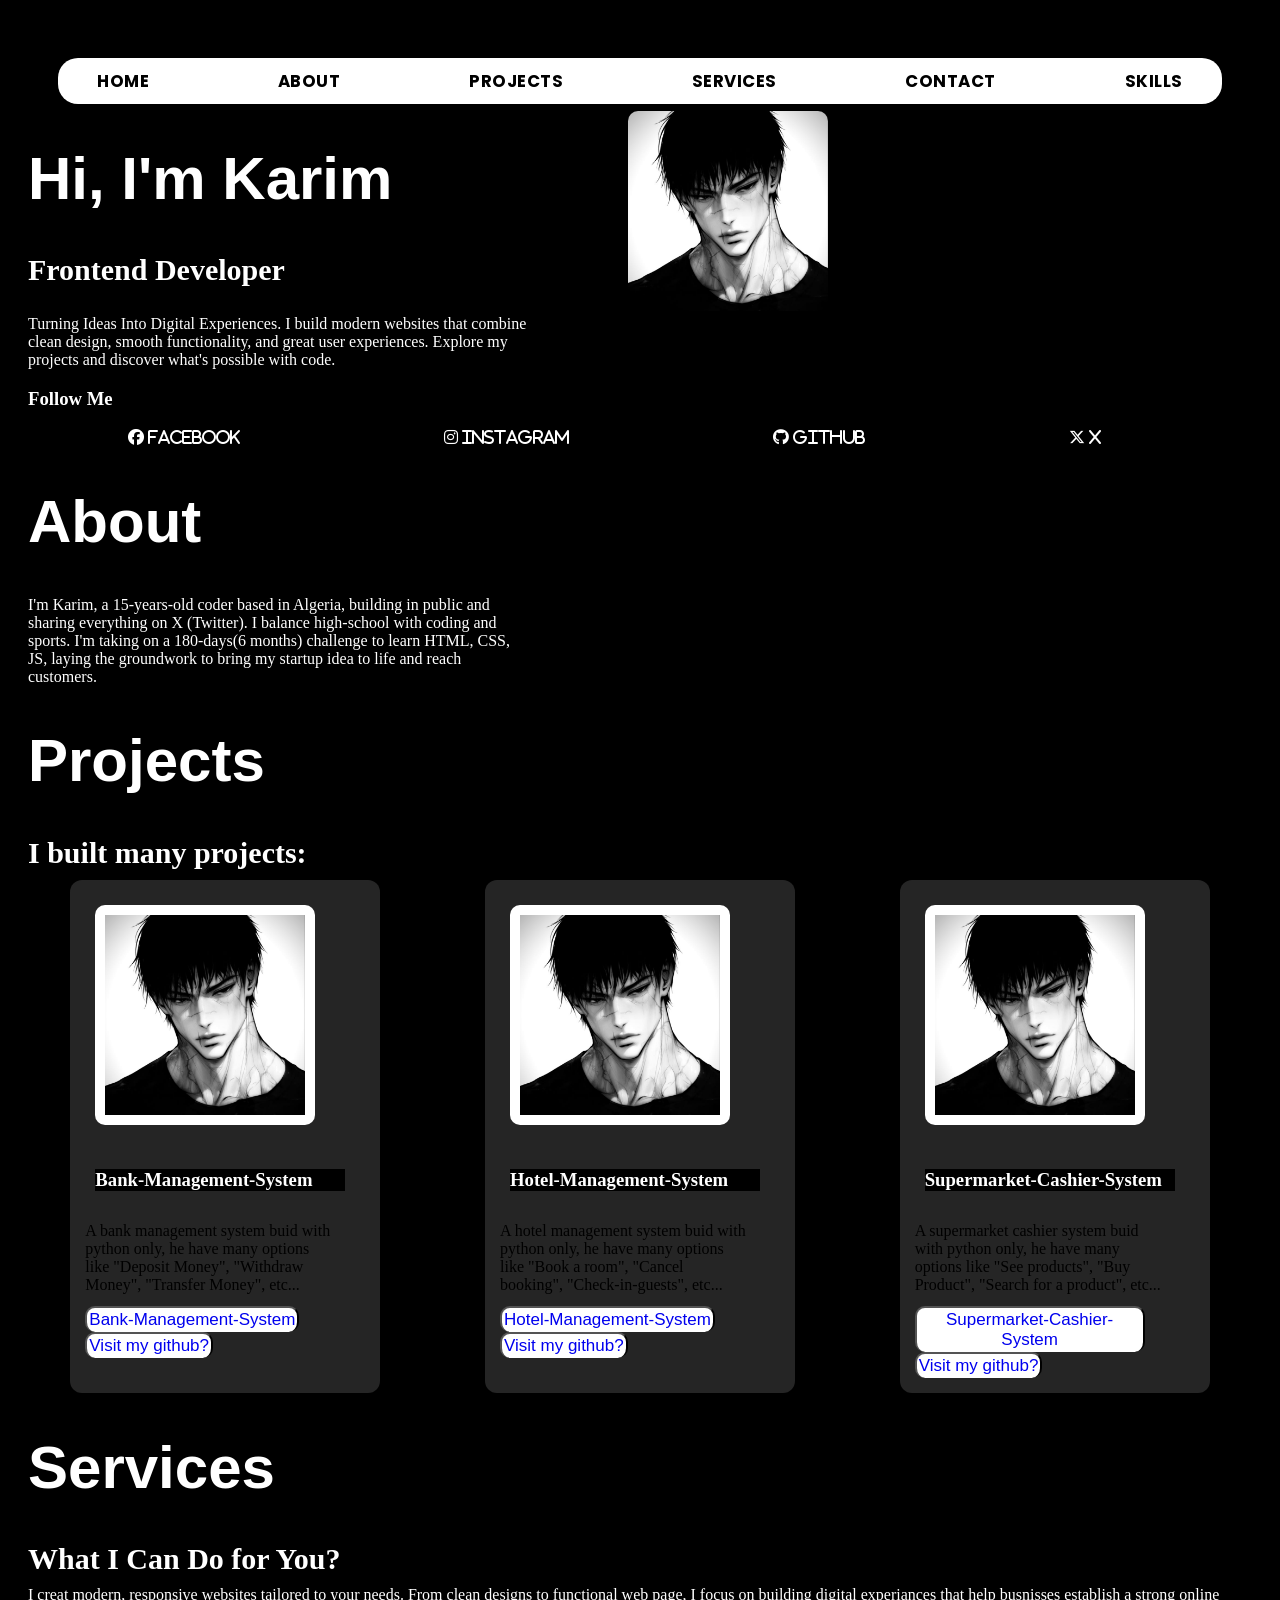
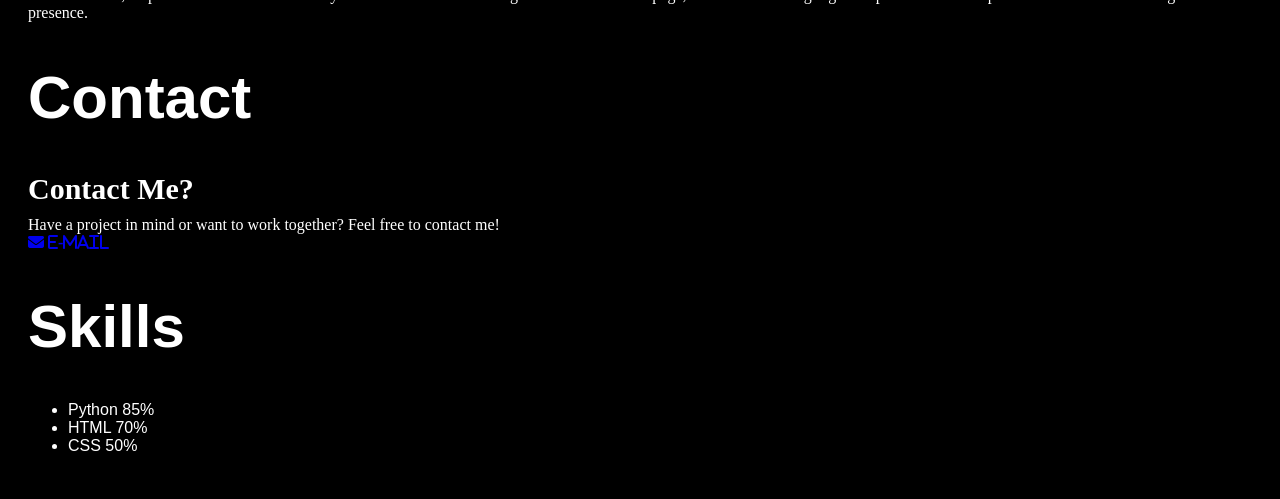
<file: index.html>
<!DOCTYPE html>
<html>
<head>
        <meta charset="utf-8">
        <meta name="viewport" content="width=device-width, initial-scale=1">
        <link rel="stylesheet" href="portfolio.css">
        <link rel="stylesheet" href="https://cdnjs.cloudflare.com/ajax/libs/font-awesome/6.7.2/css/all.min.css">
        <link rel="preconnect" href="https://fonts.googleapis.com">
        <link rel="preconnect" href="https://fonts.gstatic.com" crossorigin>
        <link href="https://fonts.googleapis.com/css2?family=poppins:wght@600;700;800&display=swap" rel="stylesheet">
        <title>First personel portfolio</title>
</head>

<script>
        let links = document.querySelectorAll("a");

        links.forEach(link => { 
                link.onclick = function() {
                        links.forEach(a => a.classList.remove("active")); this.classList.add("active");
                };
        });
</script>

<body>

        <div class="options">
        <ul>
                <li><a href="#home" class="active">Home</a></li>
                <li><a href="#about">About</a></li>
                <li><a href="#projects">Projects</a></li>
                <li><a href="#services">Services</a></li>
                <li><a href="#contact">Contact</a></li>
                <li><a href="#skills">Skills</a></li>

        </ul>
        </div>



        <h1>Hi, I'm Karim</h1>  
        <h2>Frontend Developer</h2><img src="portfolio.jpg" alt="My photo">

        <p class="description"> Turning Ideas Into Digital Experiences. I build modern websites that combine clean design, smooth functionality, and great user experiences. Explore my projects and discover what's possible with code.</p>

        <h3>Follow Me</h3>

        <div class="social">

        <a href="https://www.facebook.com/share/1CMdCWceQv/" target="_blank" rel="noopener noreferrer">
                <i class="fa-brands fa-facebook"> Facebook</i>
        </a>

        <a href="https://www.instagram.com/zirl.ex/" target="_blank" rel="noopener noreferrer">
                <i class="fa-brands fa-instagram"> Instagram</i>
        </a>

        <a href="https://github.com/Karim-ABT-13" target="_blank" rel="noopener noreferrer">
                <i class="fa-brands fa-github"> Github</i>
        </a>

        <a href="https://x.com/Zirlexxx" target="_blank" rel="noopener noreferrer">
                <i class="fa-brands fa-x-twitter"> X</i>
        </a>

        </div>



        <h1 id="about">About</h1>
        <p class="description"> I'm Karim, a 15-years-old coder based in Algeria, building in public and sharing everything on X (Twitter). I balance high-school with coding and sports. I'm taking on a 180-days(6 months) challenge to learn HTML, CSS, JS, laying the groundwork to bring my startup idea to life and reach customers.</p>


        <h1 id="projects">Projects</h1>
        <h2>I built many projects:</h2>

        <div class="projects">

                <div class="project-1">

                        <div class="project-image">
                        <img src="portfolio.jpg" alt="My photo">
                        </div>

                        <div class="project-titel">
                                <h3>Bank-Management-System</h3>
                        </div>

                        <div class="project-description">
                                <p>A bank management system buid with python only, he have many options like "Deposit Money", "Withdraw Money", "Transfer Money", etc...</p>
                        </div>

                        <div class="button-links">

                                <button>
                                        <a href="https://github.com/Karim-ABT-13/Bank-Management-System" target="_blank">Bank-Management-System</a>
                                </button>

                                <button>
                                        <a href="https://github.com/Karim-ABT-13">Visit my github?</a>
                                </button>

                        </div>
                </div>



                <div class="project-2">
                        <div class="project-image">
                        <img src="portfolio.jpg" alt="My photo">
                        </div>

                        <div class="project-titel">
                                <h3>Hotel-Management-System</h3>
                        </div>

                        <div class="project-description">
                                <p>A hotel management system buid with python only, he have many options like "Book a room", "Cancel booking", "Check-in-guests", etc...</p>
                        </div>

                        <div class="button-links">

                                <button>
                                        <a href="https://github.com/Karim-ABT-13/HOTEL-MANAGEMENT-SYSTEM." target="_blank">Hotel-Management-System</a>
                                </button>

                                <button>
                                        <a href="https://github.com/Karim-ABT-13">Visit my github?</a>
                                </button>

                        </div>
                </div>



                <div class="project-3">
                        <div class="project-image">
                        <img src="portfolio.jpg" alt="My photo">
                        </div>

                        <div class="project-titel">
                                <h3>Supermarket-Cashier-System</h3>
                        </div>

                        <div class="project-description">
                                <p>A supermarket cashier system buid with python only, he have many options like "See products", "Buy Product", "Search for a product", etc...</p>
                        </div>

                        <div class="button-links">

                                <button>
                                        <a href="https://github.com/Karim-ABT-13/MY-SECOND-2-VERSION-OF-THE-PROJECT-OF-SUPERMARKET---SMART---SYSTEM" target="_blank">Supermarket-Cashier-System</a>
                                </button>

                                <button>
                                        <a href="https://github.com/Karim-ABT-13">Visit my github?</a>
                                </button>

                        </div>
                </div>

        </div>



        <h1 id="services">Services</h1>
        <h2>What I Can Do for You?</h2>
        <p>I creat modern, responsive websites tailored to your needs. From clean designs to functional web page, I focus on building digital experiances that help busnisses establish a strong online presence.</p>


        <h1 id="contact">Contact</h1>
        <h2>Contact Me?</h2>

        <p>Have a project in mind or want to work together?
        Feel free to contact me!</p>

        <a href="mailto:zirlex.company@gmail.com">                
        <i class="fa-solid fa-envelope"> E-mail</i>
        </a>


        <div class="skills">
        <h1 id="skills">Skills</h1>
        <ul>
                <li>Python 85%</li>
                <li>HTML 70%</li>
                <li>CSS 50%</li>
        </ul>

        </div>


</body>
</html>
</file>
<file: portfolio.css>
html { scroll-behavior:smooth; }  body {
background-color: black;
padding: 20px;
}

h1 {
color: white;
font-size: 60px;
max-width: 500px;
margin: 10 auto;
padding: 10 auto;
font-family: Trebuchet MS, sans-serif;
}

h2 {
background-color: none;
color: white;
font-family: Georgia;
font-size: 30px;
padding: 10px auto;
margin: 10px auto;

}

p {
color: white;
padding: 0px;
margin: 0px;
}

h3 {
color: white;
}

.options ul {
color: black;
display: flex;
gap: 70px;
list-style: none;
background-color: white;
justify-content: space-around;
padding: 10px;
margin: 30px;
border: black;
border-radius: 20px;
font-family: 'Poppins', sans-serif;
font-weight: 700;
font-size: 1.05rem;
letter-spacing: 0.5px;
text-transform: uppercase;

}

ul a {
color: black;
border: black 2px;
border-radius: 10px;
text-decoration: none;
}

.description {
max-width: 500px;
margin: 10 auto;
}

img {
width: 200px;
height: 200px;
object-fit: cover;
border-radius: 10px;
margin-left: 600px;
margin-top: -500px;
background-color: white;
}

.social a {
text-decoration: none;
color: white;
font-family: revert-layer, ;
margin: 100px;
}

.skills ul {
color: white;
font-family: Arial, sans-serif;
text-decoration: none;
text-shadow: darkblue;
}

a:hover {
color: blue;
}

nav a.active {
color: #0a1a3f;
border-bottom: 2px solid #1e40af;
}

.project-image img {
max-width: 250px;
padding: 10px;
margin: 10px;
background-color: none;
}

.project-titel h3 {
max-width: 250px;
margin-left: 10px;
background-color: black;
border-color: white;
}

.project-description p {
max-width: 250px;
color: black;
}

.button-links a {
max-width: 250px;
text-decoration: none;
display: flex;
}

button {
background-color: white;
color: black;
padding: 2px;
border-bottom: white;
border-radius: 10px;
font-size: 17px;
max-width: 230px;
}

.projects {
display: flex;
flex-direction: row;
justify-content: space-around;
align-items: stretch;
gap: 20px;
flex-wrap: wrap;
transition: 0.3s ease;
}

.project-1, .project-2, .project-3 {
display: flex;
flex-direction: column;
width: 280px;
flex-shrink: 0;
padding: 15px;
background-color: #252525;
border-radius: 12px;
gap: 12px;
transition: 0.3s ease;
}

.project-1:hover, .project-2:hover, .project-3:hover {
transform: translateY(-10px);
box-shadow: 0 10px 25px rgba(0, 0, 0, 0.4);
}

/* ============================= /
/       RESPONSIVE DESIGN       /
/ ============================= */

/* Tablets */
@media (max-width: 900px) {

body {  
    padding: 15px;  
}  

.options ul {  
    gap: 20px;  
    margin: 20px 0;  
    flex-wrap: wrap;  
    justify-content: center;  
}  

img {  
    margin-left: 0;  
    margin-top: 20px;  
    max-width: 100%;  
}  

.social a {  
    margin: 15px;  
}  

.projects {  
    justify-content: center;  
}

}

/* Mobile phones */
@media (max-width: 600px) {

body {  
    padding: 12px;  
    overflow-x: hidden;  
}  

/* Navigation */  

.options ul {  
    display: flex;  
    flex-wrap: wrap;  
    justify-content: center;  
    gap: 15px;  
    padding: 15px 8px;  
    margin: 10px 0 25px;  
    font-size: 13px;  
}  

/* Headings */  

h1 {  
    font-size: 36px;  
    max-width: 100%;  
    margin: 15px 0;  
    padding: 5px 0;  
}  

h2 {  
    font-size: 23px;  
    margin: 10px 0;  
}  

h3 {  
    font-size: 19px;  
}  

/* Profile image */  

body > img {  
    display: block;  
    width: 170px;  
    height: 170px;  
    margin: 20px auto;  
}  

/* Paragraphs */  

p,  
.description {  
    max-width: 100%;  
    font-size: 15px;  
    line-height: 1.7;  
    margin: 10px 0;  
}  

/* Social links */  

.social {  
    display: flex;  
    flex-wrap: wrap;  
    gap: 15px;  
}  

.social a {  
    margin: 5px;  
    font-size: 14px;  
}  

/* Projects */  

.projects {  
    flex-direction: column;  
    align-items: center;  
    gap: 25px;  
}  

.project-1,  
.project-2,  
.project-3 {  
    box-sizing: border-box;  
    width: 100%;  
    max-width: 350px;  
    min-width: 0;  
}  

.project-image img {  
    display: block;  
    width: 100%;  
    max-width: 100%;  
    height: 190px;  
    box-sizing: border-box;  
    margin: 0;  
    object-fit: cover;  
}  

.project-titel h3,  
.project-description p {  
    max-width: 100%;  
    margin-left: 0;  
}  

/* Project buttons */  

.button-links {  
    display: flex;  
    flex-direction: column;  
    gap: 10px;  
}  

button {  
    max-width: 100%;  
    width: 100%;  
    padding: 10px;  
    font-size: 14px;  
}  

.button-links a {  
    justify-content: center;  
    text-align: center;  
}  

/* Skills */  

.skills ul {  
    padding-left: 20px;  
}  

/* Contact */  

#contact + h2,  
#contact ~ p {  
    max-width: 100%;  
}

}
</file>
